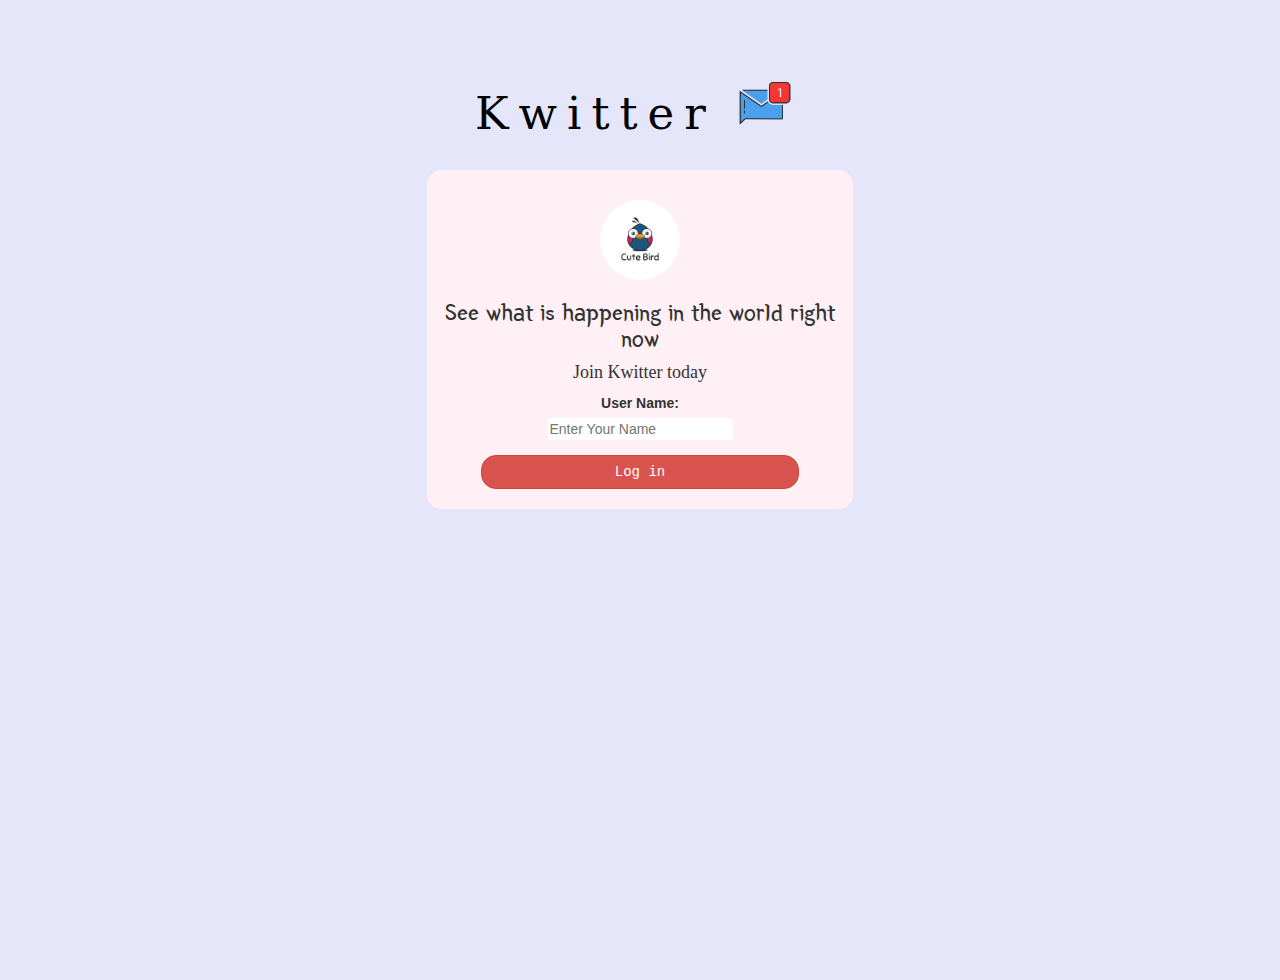
<file: index.html>
<!DOCTYPE html>
<html>
<head>
	<title>Kwitter</title>
<link href="https://fonts.googleapis.com/css?family=Yeon+Sung&display=swap" rel="stylesheet"><meta name="viewport" content="width=device-width, initial-scale=1">

<link rel="stylesheet" href="https://maxcdn.bootstrapcdn.com/bootstrap/3.4.0/css/bootstrap.min.css">
<script src="https://ajax.googleapis.com/ajax/libs/jquery/3.4.1/jquery.min.js"></script>
<script src="https://maxcdn.bootstrapcdn.com/bootstrap/3.4.0/js/bootstrap.min.js"></script>

<link rel="stylesheet" type="text/css" href="style.css">
<script src="main.js"></script>
</head>
<body>
<center>
	<h1 class="header">	
		Kwitter	<sup>
	<img src="m2.png">
	</sup>
</h1>
	<div class="col-lg-4 col-md-6 col-sm-6 col-xs-11 login_div">
	<img src="logo.png" class="logo">
		<h3 style="font-family: 'Yeon Sung';" >See what is happening in the world right now</h3>
		<h4 style="font-family:'Yeon-Sung'; " >Join Kwitter today</h4>
		<div class="form-group">
		  <label >User Name:</label><br>
		  <input id="user_name" class="form_control" placeholder="Enter Your Name">

		</div>
		<button onclick="login()" id="login_button" class="btn btn-danger">Log in</button>
		<br><br>
	</div>
</center>
</body>
</html>
</file>
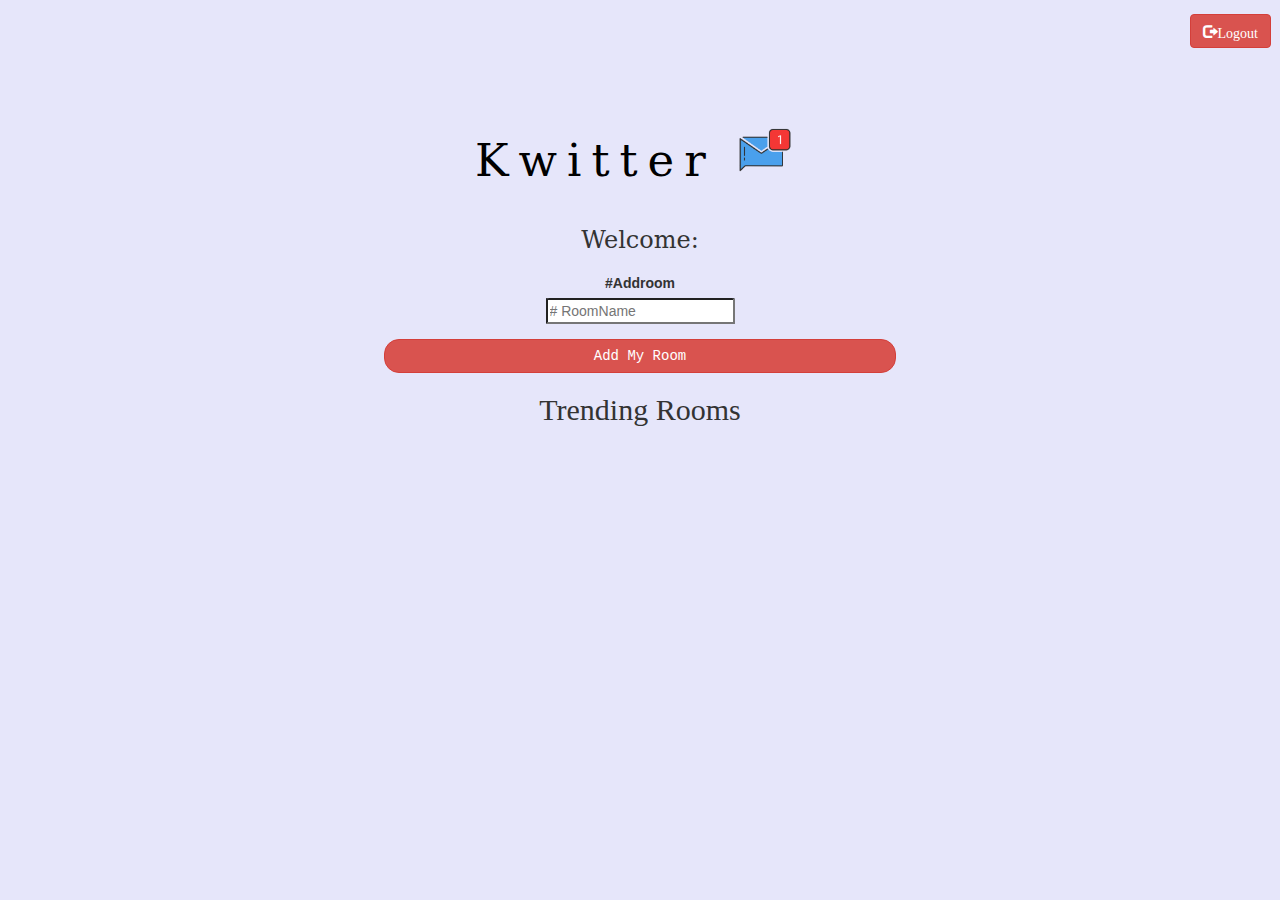
<file: kwitter.html>
<!DOCTYPE html>
<html>
<head>
	<title>Kwitter</title>
<link href="https://fonts.googleapis.com/css?family=Yeon+Sung&display=swap" rel="stylesheet"><meta name="viewport" content="width=device-width, initial-scale=1">

<link rel="stylesheet" href="https://maxcdn.bootstrapcdn.com/bootstrap/3.4.0/css/bootstrap.min.css">
<script src="https://ajax.googleapis.com/ajax/libs/jquery/3.4.1/jquery.min.js"></script>
<script src="https://maxcdn.bootstrapcdn.com/bootstrap/3.4.0/js/bootstrap.min.js"></script>

<link rel="stylesheet" type="text/css" href="style.css">
<script src="kwitter.js"></script>
</head>
<body>
    <button onclick="logout()" style="margin-left: 93%; margin-top: 1%;" class="btn btn-danger glyphicon glyphicon-log-out">Logout</button>
    <center>
        <h1 class="header">	
            Kwitter	<sup>
        <img src="m2.png">
        </sup>
    </h1>
    <h3 style="font-family: 'serif';" >Welcome:</h3> <h3 id="username"></h3>
    <div class="form-group">
            <label style="font-family: 'Segoe UI', Tahoma, Geneva, Verdana, sans-serif;" >#Addroom</label><br>
            <input style="border-radius:2%;" class="form_control" id="roomname" placeholder="# RoomName">
        </div>
    <button id="v" class="btn btn-danger">Add My Room</button>
    <h2 class="jk" >Trending Rooms</h2>
    <div id="output"></div>


    </center>
</body></html>
</file>
<file: style.css>
html, body
{
  height: 100%;
  margin: 0;
}

body
{
background-color: lavender;
}

.header
{
	color:black;font-family: 'serif';font-size: 45px;letter-spacing: 10px;margin-top: 80px;
}
.header img
{
	width: 80px;margin-left: -15px;
}

.login_div
{
	background: lavenderblush;float: none;border-radius: 15px;
}

.logo
{
	width: 80px;margin-top: 30px;border-radius: 40px;
}

#login_button
{
	width: 80%;border-radius: 15px; font-family:'Courier New', Courier, monospace;
}

#user_name{
	border-radius: 4px;
	border: 1px;
}

.jk{
	font-family: serif;
}

#v{
	width: 40%; border-radius:15px;font-family:'Courier New', Courier, monospace;
}

#output{
	background:lavenderblush;float: none;border-radius: 15px;
	
}
</file>
